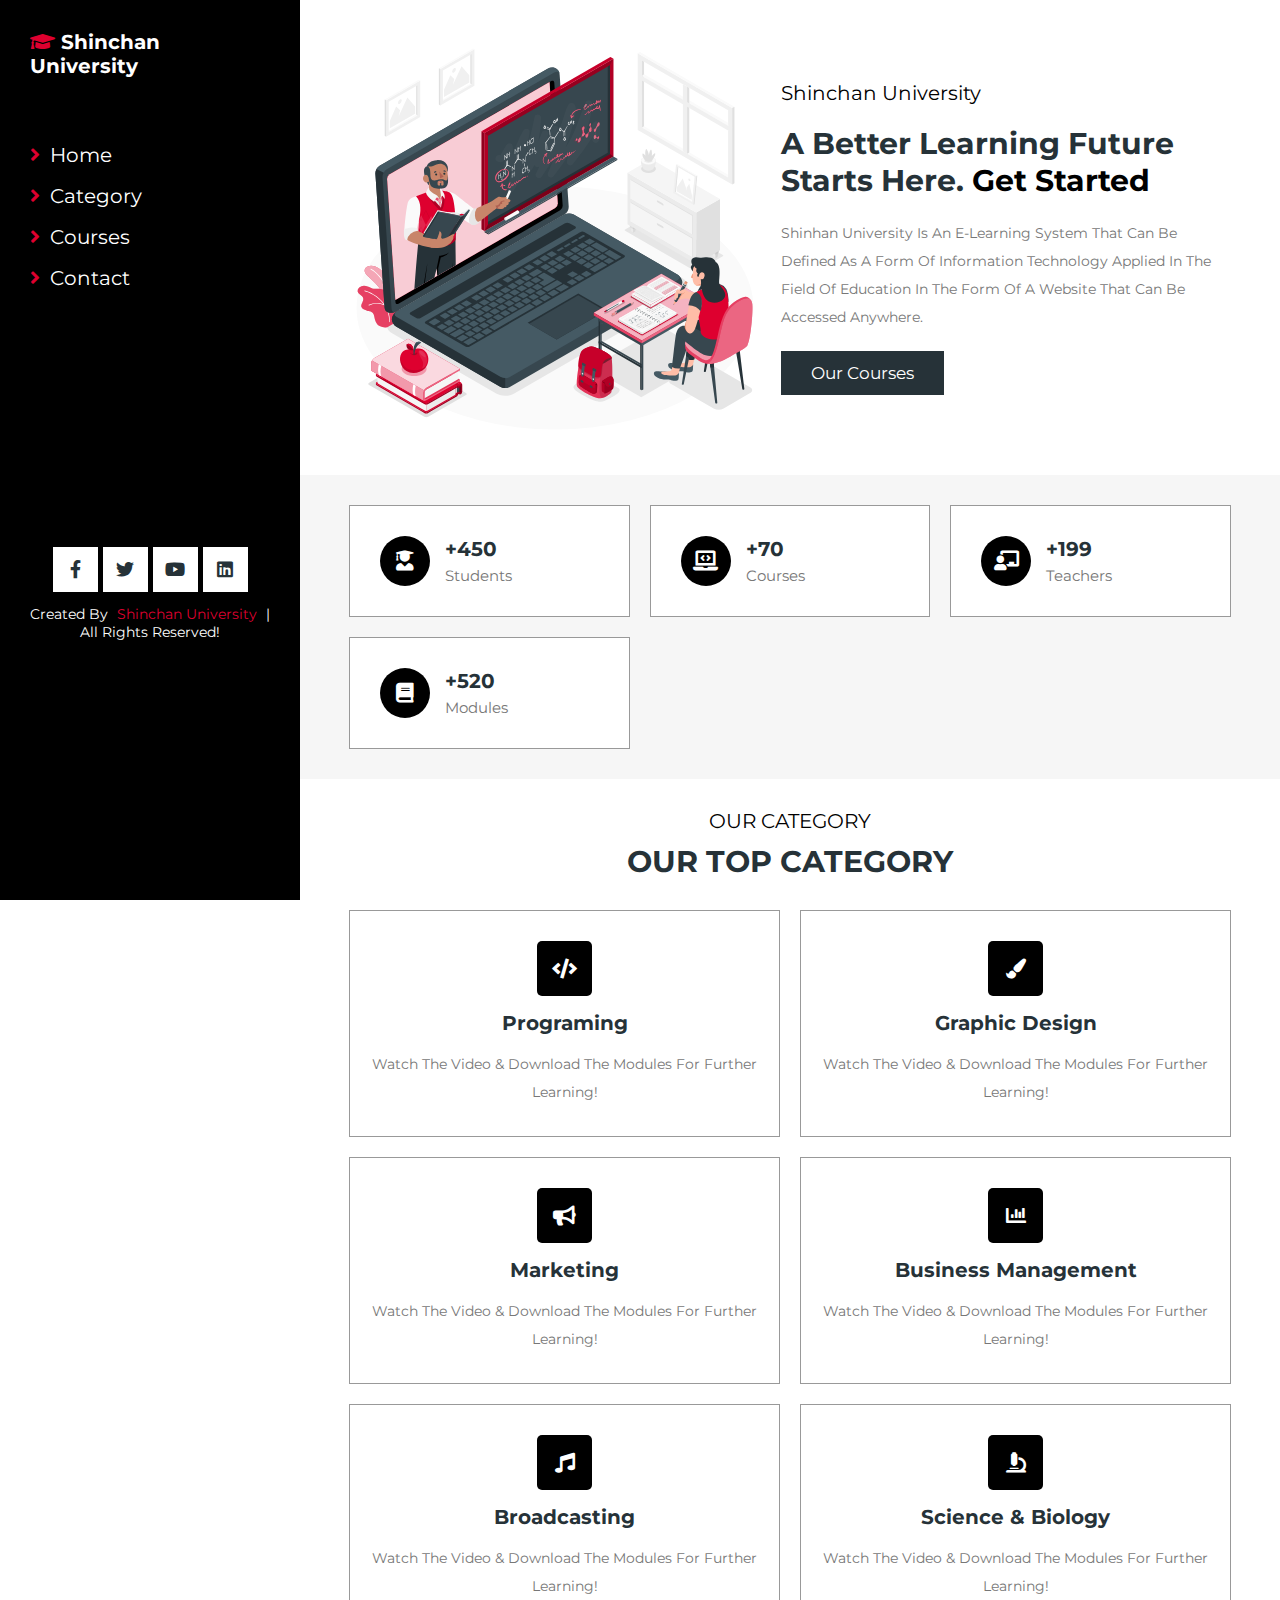
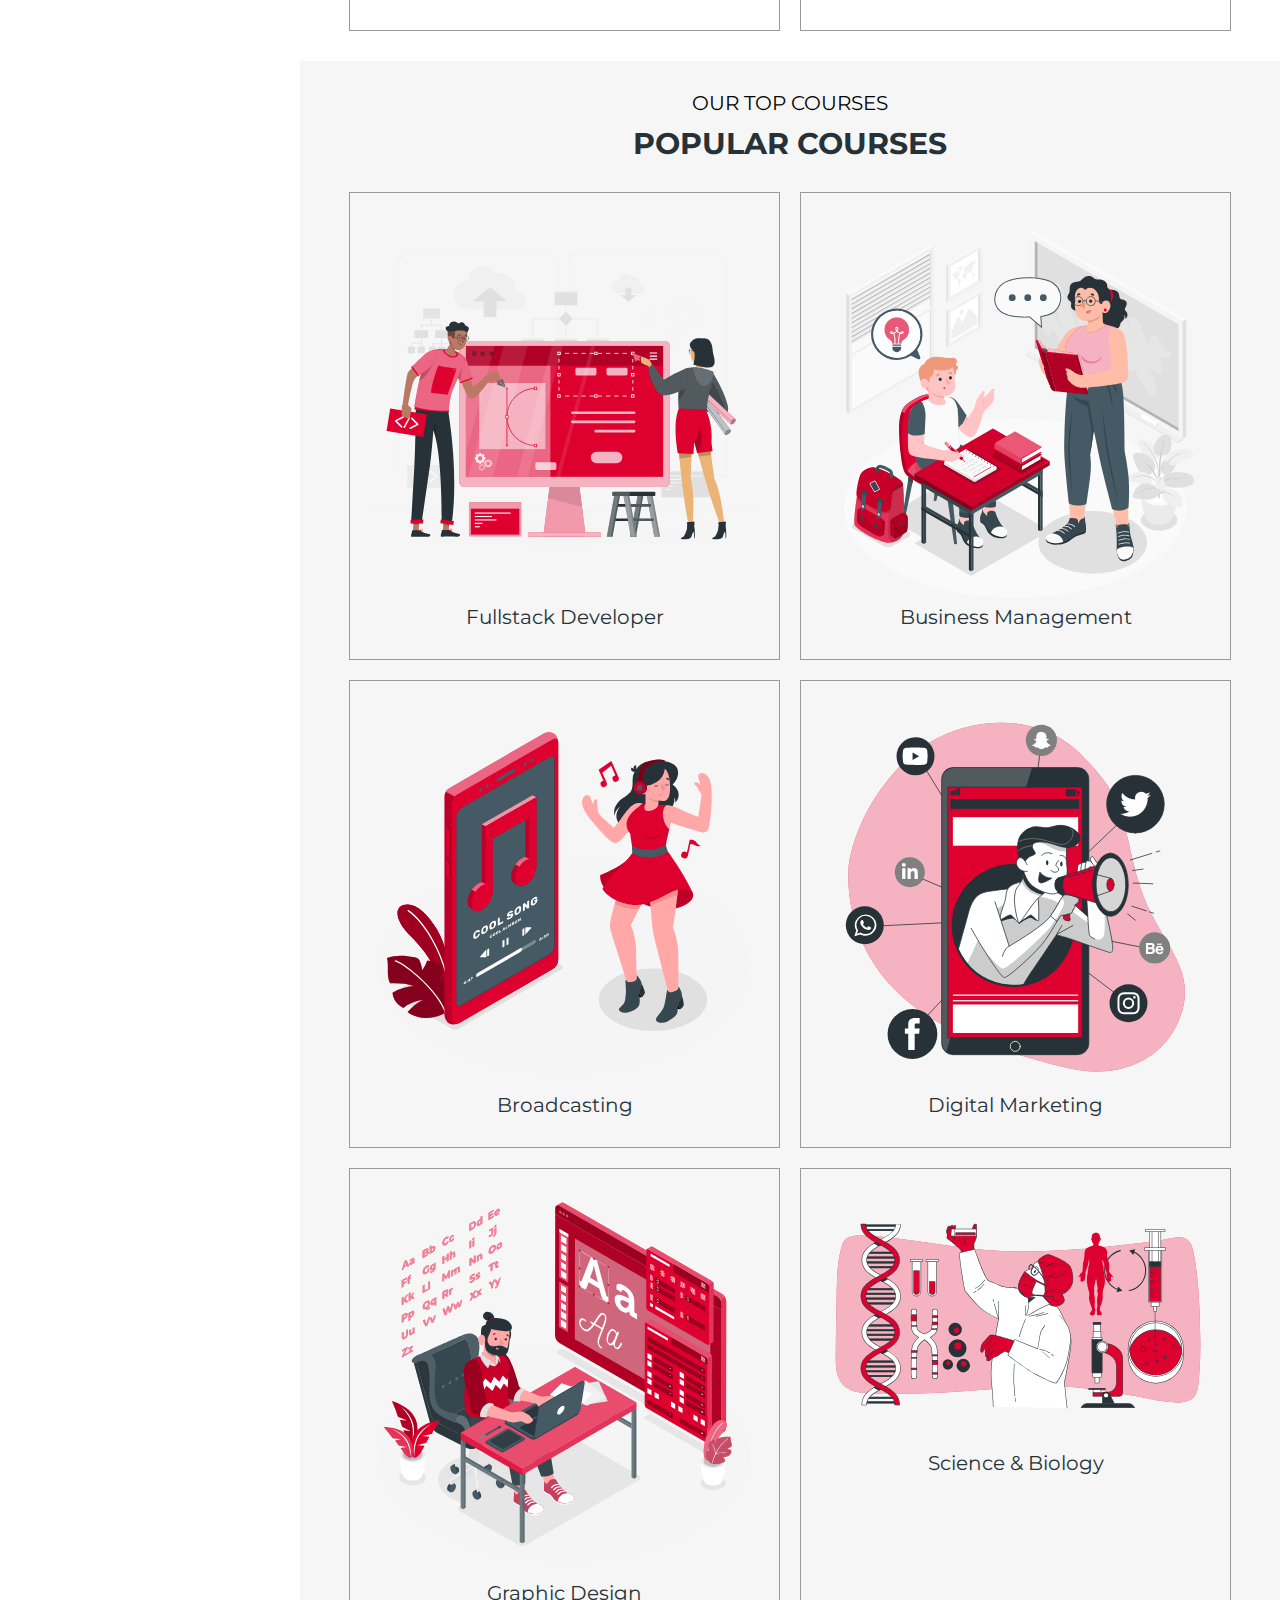
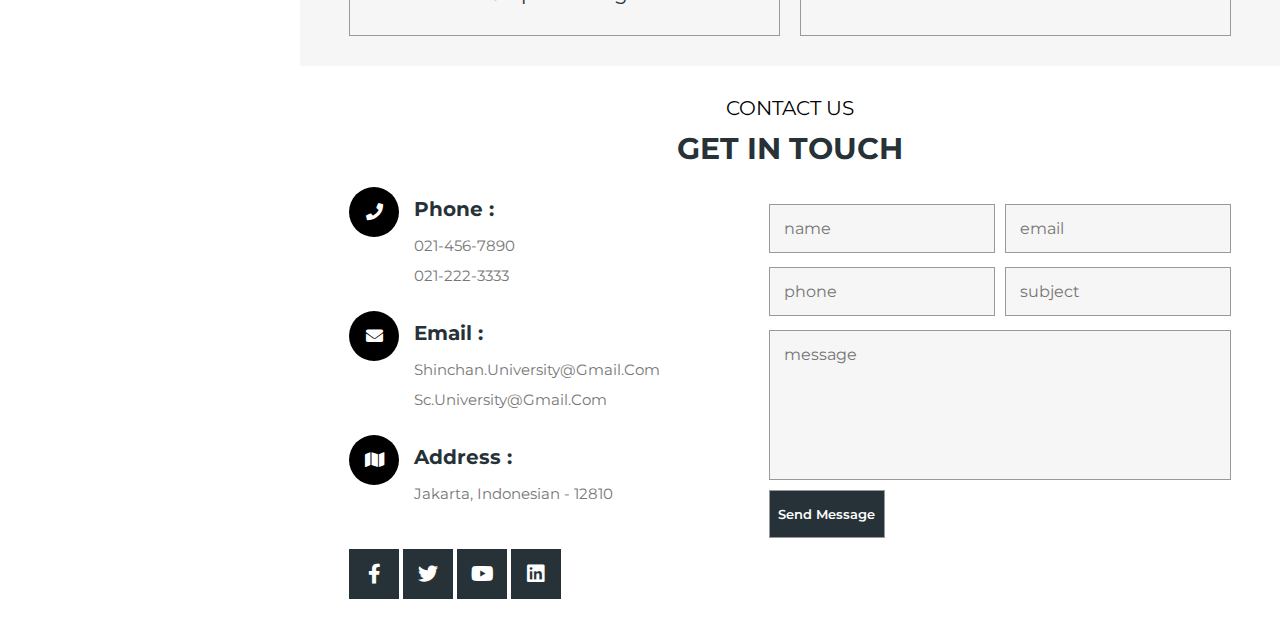
<file: index.html>
<!DOCTYPE html>
<html lang="en">
<head>
    <meta charset="UTF-8">
    <meta http-equiv="X-UA-Compatible" content="IE=edge">
    <meta name="viewport" content="width=device-width, initial-scale=1.0">
    <title>Shinchan University</title>

    <!-- ? icon title google icon--> 
    <link rel="icon" href="images/icon-title.svg" type="image/x-icon"/>
    <!-- ? font awesome cdn link  -->
    <link rel="stylesheet" href="https://cdnjs.cloudflare.com/ajax/libs/font-awesome/5.15.4/css/all.min.css">
    <!-- ? custom css file link  -->
    <link rel="stylesheet" href="css/style.css">

    <!-- ? custom js file link  -->
    <script src="js/script.js" defer></script>

</head>
<body>
    
<!-- ? Sidebar section starts  -->

<div id="menu-btn" class="fas fa-bars"></div>

<header class="header">

    <a href="#" class="logo"> <i class="fas fa-graduation-cap"></i> Shinchan University </a>

    <nav class="navbar">
        <a href="#home"> <i class="fas fa-angle-right"></i> home </a>
        <a href="#category"> <i class="fas fa-angle-right"></i> category </a>
        <a href="#courses"> <i class="fas fa-angle-right"></i> courses </a>
        <a href="#contact"> <i class="fas fa-angle-right"></i> contact </a>
    </nav>

    <div class="share">
        <a href="https://www.facebook.com/" class="fab fa-facebook-f"></a>
        <a href="https://twitter.com/" class="fab fa-twitter"></a>
        <a href="https://www.youtube.com/" class="fab fa-youtube"></a>
        <a href="https://www.linkedin.com/" class="fab fa-linkedin"></a>
    </div>

    !<p class="credit">created by <span><a href="index.html">Shinchan University</a></span> | all rights reserved!</p>

</header>

<!-- ? sidebar section ends -->

<!-- ? home section starts  -->

<section class="home" id="home">

    <div class="image">
        <img src="images/home-img.svg" alt="">
    </div>

    <div class="content">
        <span>Shinchan University</span>
        <h3>A better learning future starts here. <a href="#" >get started</a></h3>
        <p>Shinhan University is an e-learning system that can be defined as a form of information technology applied in the field of education in the form of a website that can be accessed anywhere.</p>
        <a href="#courses" class="btn">our courses</a>
    </div>

</section>

<!-- ? info section starts  -->

<section class="info-container">

    <div class="box">
        <i class="fas fa-user-graduate"></i>
        <div class="info">
            <h3>+450</h3>
            <p>students</p>
        </div>
    </div>

    <div class="box">
        <i class="fas fa-laptop-code"></i>
        <div class="info">
            <h3>+70</h3>
            <p>courses</p>
        </div>
    </div>

    <div class="box">
        <i class="fas fa-chalkboard-teacher"></i>
        <div class="info">
            <h3>+199</h3>
            <p>teachers</p>
        </div>
    </div>

    <div class="box">
        <i class="fas fa-book"></i>
        <div class="info">
            <h3>+520</h3>
            <p>Modules</p>
        </div>
    </div>

</section>

<!-- ? info section ends -->
<!-- ? home section ends -->



<!-- ? category section starts  -->

<section class="category" id="category">

    <div class="heading">
        <span>our category</span>
        <h3>our top category</h3>
    </div>

    <div class="box-container">

        <div class="box">
            <a href="#fullstack"><i class="fas fa-code"></i></a>
            <h3>programing</h3>
            <p>Watch the video & download the modules for further learning!</p>
        </div>

        <div class="box">
            <a href="#graphic-design"><i class="fas fa-paint-brush"></i></a>
            <h3>graphic design</h3>
            <p>Watch the video & download the modules for further learning!</p>
        </div>

        <div class="box">
            <a href="#marketing"><i class="fas fa-bullhorn"></i></a>
            <h3>marketing</h3>
            <p>Watch the video & download the modules for further learning!</p>
        </div>

        <div class="box">
            <a href="#business"><i class="fas fa-chart-bar"></i></a>
            <h3>business management</h3>
            <p>Watch the video & download the modules for further learning!</p>
        </div>

        <div class="box">
            <a href="#roadcasting"><i class="fas fa-music"></i></a>
            <h3>Broadcasting</h3>
            <p>Watch the video & download the modules for further learning!</p>
        </div>

        <div class="box">
            <a href="#science"><i class="fas fa-microscope"></i></a>
            <h3>science & biology</h3>
            <p>Watch the video & download the modules for further learning!</p>
        </div>

    </div>

</section>

<!-- ? category section ends -->

<!-- ? courses section starts  -->

<section class="courses" id="courses">

    <div class="heading">
        <span>our top courses</span>
        <h3>popular courses</h3>
    </div>

    <div class="box-container">

        <div class="box" id="fullstack">
            <div class="image">
                <img src="images/course-1.svg" alt="">
                <h3>fullstack developer</h3>
            </div>
            <div class="content">
                <div class="stars">
                    <i class="fas fa-star"></i>
                    <i class="fas fa-star"></i>
                    <i class="fas fa-star"></i>
                    <i class="fas fa-star"></i>
                    <i class="fas fa-star-half-alt"></i>
                </div>
                <h3>fullstack developer</h3>
                <p>Watch the video & download the modules for further learning!</p>
                <a href="https://www.youtube.com/@ProgrammerZamanNow" target="_blank" class="btn-2">Watching Now</a>
                <a href="#" class="btn-2" download="FULLSTACK.rar">Download Moduls</a>
            </div>
        </div>

        <div class="box" id="business">
            <div class="image">
                <img src="images/course-2.svg" alt="">
                <h3>Business Management</h3>
            </div>
            <div class="content">
                <div class="stars">
                    <i class="fas fa-star"></i>
                    <i class="fas fa-star"></i>
                    <i class="fas fa-star"></i>
                    <i class="fas fa-star"></i>
                    <i class="fas fa-star-half-alt"></i>
                </div>
                <h3>Business Management</h3>
                <p>Watch the video & download the modules for further learning!</p>
                <a href="https://www.youtube.com/@nuragustinus" target="_blank" class="btn-2">Watching Now</a>
                <a href="#" class="btn-2" download="ManajemenBisnis.rar">Download Moduls</a>
            </div>
        </div>

        <div class="box" id="broadcasting">
            <div class="image">
                <img src="images/course-3.svg" alt="">
                <h3>Broadcasting</h3>
            </div>
            <div class="content">
                <div class="stars">
                    <i class="fas fa-star"></i>
                    <i class="fas fa-star"></i>
                    <i class="fas fa-star"></i>
                    <i class="fas fa-star"></i>
                    <i class="fas fa-star-half-alt"></i>
                </div>
                <h3>Broadcasting</h3>
                <p>Watch the video & download the modules for further learning!</p>
                <a href="https://www.youtube.com/@teknologipendidikanlearnin6942" target="_blank" class="btn-2">Watching Now</a>
                <a href="#" class="btn-2" download="BROADCASTING.rar">Download Moduls</a>
            </div>
        </div>

        <div class="box" id="marketing">
            <div class="image">
                <img src="images/course-4.svg" alt="">
                <h3>digital marketing</h3>
            </div>
            <div class="content">
                <div class="stars">
                    <i class="fas fa-star"></i>
                    <i class="fas fa-star"></i>
                    <i class="fas fa-star"></i>
                    <i class="fas fa-star"></i>
                    <i class="fas fa-star-half-alt"></i>
                </div>
                <h3>digital marketing</h3>
                <p>Watch the video & download the modules for further learning!</p>
                <a href="https://www.youtube.com/@talkingwithdesi7659" target="_blank" class="btn-2">Watching Now</a>
                <a href="#" class="btn-2" download="Digital Marketing.rar">Download Moduls</a>
            </div>
        </div>

        <div class="box" id="graphic-design">
            <div class="image">
                <img src="images/course-5.svg" alt="">
                <h3>graphic design</h3>
            </div>
            <div class="content">
                <div class="stars">
                    <i class="fas fa-star"></i>
                    <i class="fas fa-star"></i>
                    <i class="fas fa-star"></i>
                    <i class="fas fa-star"></i>
                    <i class="fas fa-star-half-alt"></i>
                </div>
                <h3>graphic design</h3>
                <p>Watch the video & download the modules for further learning!</p>
                <a href="https://www.youtube.com/@MEJAKETIK" target="_blank" class="btn-2">Watching Now</a>
                <a href="#" class="btn-2" download="Desain Grafis.rar">Download Moduls</a>
            </div>
        </div>

        <div class="box" id="science">
            <div class="image">
                <img src="images/course-6.svg" alt="">
                <h3>science & biology</h3>
            </div>
            <div class="content">
                <div class="stars">
                    <i class="fas fa-star"></i>
                    <i class="fas fa-star"></i>
                    <i class="fas fa-star"></i>
                    <i class="fas fa-star"></i>
                    <i class="fas fa-star-half-alt"></i>
                </div>
                <h3>science & biology</h3>
                <p>Watch the video & download the modules for further learning!</p>
                <a href="https://www.youtube.com/@Bozemanscience1" target="_blank" class="btn-2">Watching Now</a>
                <a href="#" class="btn-2" download="Science Biologi.rar">Download Moduls</a>
            </div>
        </div>

    </div>

</section>

<!-- ? courses section ends -->

<!-- ? contact section starts  -->

<section class="contact" id="contact">

    <div class="heading">
        <span>contact us</span>
        <h3>get in touch</h3>
    </div>

    <div class="row">

        <div class="contact-info-container">

            <div class="box">
                <i class="fas fa-phone"></i>
                <div class="info">
                    <h3>phone :</h3>
                    <p>021-456-7890</p>
                    <p>021-222-3333</p>
                </div>
            </div>

            <div class="box">
                <i class="fas fa-envelope"></i>
                <div class="info">
                    <h3>email :</h3>
                    <p>shinchan.university@gmail.com</p>
                    <p>sc.university@gmail.com</p>
                </div>
            </div>

            <div class="box">
                <i class="fas fa-map"></i>
                <div class="info">
                    <h3>address :</h3>
                    <p>Jakarta, Indonesian - 12810</p>
                </div>
            </div>

            <div class="share">
                <a href="https://www.facebook.com/" class="fab fa-facebook-f"></a>
                <a href="https://twitter.com/" class="fab fa-twitter"></a>
                <a href="https://www.youtube.com/" class="fab fa-youtube"></a>
                <a href="https://www.linkedin.com/" class="fab fa-linkedin"></a>
            </div>
            
        </div>

        <form  id="contact-form" action="https://formspree.io/f/mbjerrqn" method="POST" autocomplete="off">
            <div class="inputBox">
                <input type="text" placeholder="name" name="name" id="name" required minlength="2">
                <input type="email" placeholder="email" name="email" id="email" required minlength="2">
            </div>
            <div class="inputBox">
                <input type="tel" placeholder="phone" name="phone" id="phone" required minlength="2">
                <input type="text" placeholder="subject" name="subject" id="subject" required minlength="2">
            </div>
            <textarea name="message" placeholder="message" id="message" cols="30" rows="10" required minlength="2"></textarea>
            <!-- <input type="submit" value="send message" class="btn" onclick="showData()"> -->
            <button type="submit" id="btn-submit-email">Send message</button>
        </form>

    </div>

</section>

<!-- ? contact section ends -->

</body>
</html>
</file>
<file: css/style.css>
@import url("https://fonts.googleapis.com/css2?family=Montserrat:wght@100;200;300;400&display=swap");
* {
  font-family: 'Montserrat', sans-serif;
  margin: 0;
  padding: 0;
  -webkit-box-sizing: border-box;
          box-sizing: border-box;
  outline: none;
  border: none;
  text-decoration: none;
  text-transform: capitalize;
  -webkit-transition: all .2s linear;
  transition: all .2s linear;
}


html {
  font-size: 62.5%;
  overflow-x: hidden;
  scroll-behavior: smooth;
}

html::-webkit-scrollbar {
  width: 1rem;
}

html::-webkit-scrollbar-track {
  background: transparent;
}

html::-webkit-scrollbar-thumb {
  background: #DE002F;
}

body {
  padding-left: 30rem;
}

section {
  padding: 3rem 5%;
}

section:nth-child(even) {
  background: #f6f6f6;
}

.heading {
  text-align: center;
  margin-bottom: 3rem;
}

.heading span {
  font-size: 2rem;
  color: #000;
  text-transform: uppercase;
}

.heading h3 {
  padding-top: 1rem;
  font-size: 3rem;
  color: #263238;
  text-transform: uppercase;
}

.btn {
  display: inline-block;
  margin-top: 1rem;
  padding: 1.2rem 3rem;
  cursor: pointer;
  color: #fff;
  background: #263238;
  font-size: 1.7rem;
}

.btn:hover {
  background: #000;
}

.btn-2 {
  display: inline-block;
  margin-top: 1rem;
  padding: 1.2rem 3rem;
  cursor: pointer;
  color: #fff;
  background: #263238;
  font-size: 1.7rem;
}

.btn-2:hover {
  color: #fff;
  background-color: #DE002F;
}

.header {
  position: fixed;
  top: 0;
  left: 0;
  z-index: 1000;
  background: #000;
  width: 30rem;
  height: 100%;
  padding: 3rem;
}

.header .logo {
  font-size: 2rem;
  color: #fff;
  font-weight: 700;
}

.header .logo i {
  color: #DE002F;
}

.header .navbar {
  padding: 20% 0;
}

.header .navbar a {
  display: block;
  font-size: 2rem;
  margin: 1.7rem 0;
  color: #fff;
}

.header .navbar a i {
  color: #DE002F;
  padding-right: .5rem;
}

.header .navbar a:hover {
  color: #DE002F;
}

.header .navbar a:hover i {
  padding-right: 2rem;
}

.header .share {
  margin-top: 80%;
  text-align: center;
}

.header .share a {
  height: 4.5rem;
  width: 4.5rem;
  line-height: 4.5rem;
  font-size: 1.8rem;
  background: #fff;
  color: #263238;
  margin: 0 .1rem;
}

.header .share a:hover {
  color: #fff;
  background: #263238;
}

.header .credit {
  text-align: center;
  color: #fff;
  font-size: 1.4rem;
  padding-top: 0%;
}

.header .credit span a{
  color: #DE002F;
  background-color: black;
  padding: 5px;
}

.header .credit span a:hover{
  color: #fff;
  background-color: black;
  padding: 5px;
}

#menu-btn {
  position: fixed;
  top: 1rem;
  right: 2rem;
  height: 5rem;
  width: 5rem;
  line-height: 5rem;
  font-size: 2.5rem;
  background: #000;
  color: #fff;
  cursor: pointer;
  text-align: center;
  z-index: 10000;
  display: none;
}

#menu-btn.fa-times {
  background: #fff;
  color: #263238;
}

.home {
  display: -webkit-box;
  display: -ms-flexbox;
  display: flex;
  -webkit-box-align: center;
      -ms-flex-align: center;
          align-items: center;
  -ms-flex-wrap: wrap;
      flex-wrap: wrap;
  gap: 2rem;
}

.home .image {
  -webkit-box-flex: 1;
      -ms-flex: 1 1 40rem;
          flex: 1 1 40rem;
}

.home .image img {
  width: 100%;
}

.home .content {
  width: 45rem;
}

.home .content span {
  color: #000;
  font-size: 2rem;
}

.home .content h3 {
  color: #263238;
  font-size: 3rem;
  padding: 2rem 0;
}

.home .content h3 a {
  color: #000;
}

.home .content h3 a:hover {
  text-decoration: underline;
}

.home .content p {
  font-size: 1.4rem;
  color: #777;
  padding-bottom: 1rem;
  line-height: 2;
}

.info-container {
  display: -ms-grid;
  display: grid;
  -ms-grid-columns: (minmax(25rem, 1fr))[auto-fit];
      grid-template-columns: repeat(auto-fit, minmax(25rem, 1fr));
  gap: 2rem;
}

.info-container .box {
  padding: 3rem;
  background: #fff;
  display: -webkit-box;
  display: -ms-flexbox;
  display: flex;
  -webkit-box-align: center;
      -ms-flex-align: center;
          align-items: center;
  gap: 1.5rem;
  border: 0.1rem solid #999;
}

.info-container .box i {
  height: 5rem;
  width: 5rem;
  line-height: 5rem;
  font-size: 2rem;
  border-radius: 50%;
  background: #000;
  color: #fff;
  text-align: center;
}

.info-container .box h3 {
  font-size: 2rem;
  padding-bottom: .5rem;
  color: #263238;
}

.info-container .box p {
  font-size: 1.5rem;
  color: #777;
}

.category .box-container {
  display: -ms-grid;
  display: grid;
  -ms-grid-columns: (minmax(30rem, 1fr))[auto-fit];
      grid-template-columns: repeat(auto-fit, minmax(30rem, 1fr));
  gap: 2rem;
}

.category .box-container .box {
  text-align: center;
  padding: 3rem 2rem;
  border: 0.1rem solid #999;
}

.category .box-container .box:hover i {
  -webkit-transform: translateY(-1rem);
          transform: translateY(-1rem);
}

.category .box-container .box i {
  height: 5.5rem;
  width: 5.5rem;
  line-height: 5.5rem;
  font-size: 2rem;
  border-radius: .5rem;
  color: #fff;
  background: #000;
  margin-bottom: 1.5rem;
}

.category .box-container .box h3 {
  font-size: 2rem;
  color: #263238;
}

.category .box-container .box p {
  font-size: 1.4rem;
  color: #777;
  line-height: 2;
  padding-top: 1.5rem;
}

/* ! Courses section */

.courses .box-container {
  display: -ms-grid;
  display: grid;
  -ms-grid-columns: (minmax(30rem, 1fr))[auto-fit];
      grid-template-columns: repeat(auto-fit, minmax(30rem, 1fr));
  gap: 2rem;
}

.courses .box-container .box {
  position: relative;
  padding: 2rem;
  border: 0.1rem solid #999;
  overflow: hidden;
  text-align: center;
}

.courses .box-container .box:hover .content {
  opacity: 1;
}

.courses .box-container .box .image img {
  width: 100%;
}

.courses .box-container .box .image h3 {
  font-size: 2rem;
  color: #263238;
  font-weight: normal;
  padding-bottom: 1rem;
}

.courses .box-container .box .content {
  position: absolute;
  top: 0;
  left: 0;
  height: 100%;
  width: 100%;
  display: -webkit-box;
  display: -ms-flexbox;
  display: flex;
  -webkit-box-align: center;
      -ms-flex-align: center;
          align-items: center;
  -webkit-box-pack: center;
      -ms-flex-pack: center;
          justify-content: center;
  -webkit-box-orient: vertical;
  -webkit-box-direction: normal;
      -ms-flex-flow: column;
          flex-flow: column;
  background: #000;
  padding: 2rem;
  opacity: 0;
}

.courses .box-container .box .content .stars {
  padding-bottom: 2rem;
}

.courses .box-container .box .content .stars i {
  font-size: 1.7rem;
  color: #DE002F;
}

.courses .box-container .box .content h3 {
  font-size: 2rem;
  color: #fff;
}

.courses .box-container .box .content p {
  font-size: 1.4rem;
  color: #fff;
  padding: 1.5rem 0;
  line-height: 2;
}

.courses .box-container .box .content .btn:hover {
  background: #DE002F;
  color: #263238;
}


/* ! Contact Section */

.contact .row {
  display: -webkit-box;
  display: -ms-flexbox;
  display: flex;
  -ms-flex-wrap: wrap;
      flex-wrap: wrap;
  gap: 2rem;
}

.contact .row .contact-info-container {
  width: 40rem;
}

.contact .row .contact-info-container .box {
  margin-bottom: 3rem;
  display: -webkit-box;
  display: -ms-flexbox;
  display: flex;
  gap: 1.5rem;
}

.contact .row .contact-info-container .box i {
  height: 5rem;
  width: 5rem;
  line-height: 5rem;
  font-size: 1.7rem;
  background: #000;
  color: #fff;
  border-radius: 50%;
  text-align: center;
  margin-top: -1rem;
}

.contact .row .contact-info-container .box h3 {
  font-size: 2rem;
  color: #263238;
  padding-bottom: 1rem;
}

.contact .row .contact-info-container .box p {
  font-size: 1.5rem;
  color: #777;
  line-height: 2;
}

.contact .row .contact-info-container .share {
  padding-top: 1rem;
}

.contact .row .contact-info-container .share a {
  height: 5rem;
  width: 5rem;
  line-height: 5rem;
  font-size: 2rem;
  background: #263238;
  color: #fff;
  margin-right: .1rem;
  text-align: center;
}

.contact .row .contact-info-container .share a:hover {
  background: #000;
}

.contact .row form {
  -webkit-box-flex: 1;
      -ms-flex: 1 1 42rem;
          flex: 1 1 42rem;
}

.contact .row form .inputBox {
  display: -webkit-box;
  display: -ms-flexbox;
  display: flex;
  -ms-flex-wrap: wrap;
      flex-wrap: wrap;
  -webkit-box-pack: justify;
      -ms-flex-pack: justify;
          justify-content: space-between;
}

.contact .row form .inputBox input {
  width: 49%;
}

.contact .row form .inputBox input, .contact .row form textarea {
  padding: 1.4rem;
  background: #f6f6f6;
  text-transform: none;
  color: #777;
  margin: .7rem 0;
  font-size: 1.6rem;
  border: 0.1rem solid #999;
}

.contact .row form textarea {
  width: 100%;
  resize: none;
  height: 15rem;
}

.contact .row form button{
  width: 25%;
  height: 12%;
  border: 0.1rem solid #999;
  color: #fff;
  background-color: #263238;
  position: relative;
  font-weight: 600;
}

.contact .row form button:hover{
  cursor: pointer;
  background-color: #000;
}


/* ! Media Screen */

@media (max-width: 1200px) {
  html {
    font-size: 55%;
  }
}

@media (max-width: 991px) {
  body {
    padding-left: 0;
  }
  #menu-btn {
    display: block;
  }
  .header {
    left: -110%;
  }
  .header.active {
    left: 0;
    -webkit-box-shadow: 0 0 0 100vw rgba(0, 0, 0, 0.7);
            box-shadow: 0 0 0 100vw rgba(0, 0, 0, 0.7);
    width: 35rem;
  }
  .home .content h3 {
    font-size: 2.5rem;
  }
}

@media (max-width: 450px) {
  html {
    font-size: 50%;
  }
  .contact .row form .inputBox input {
    width: 100%;
  }
}
</file>
